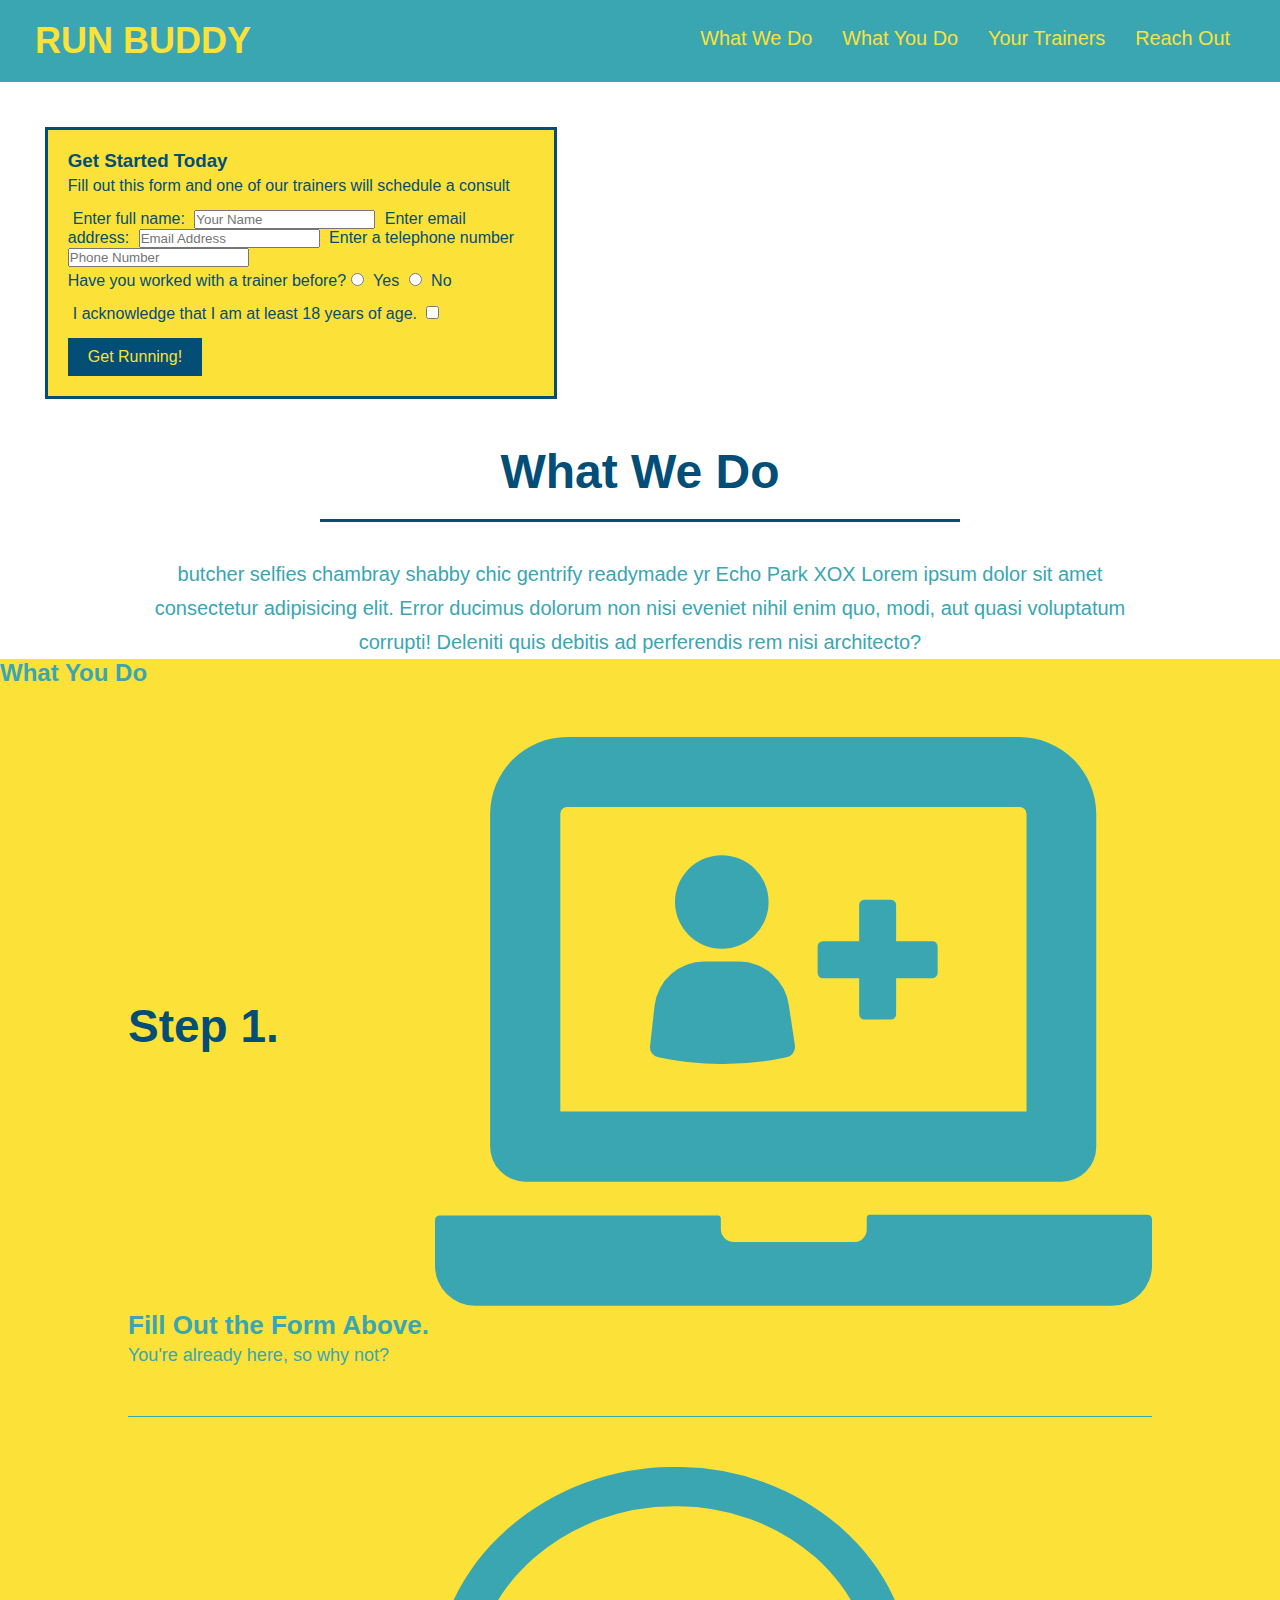
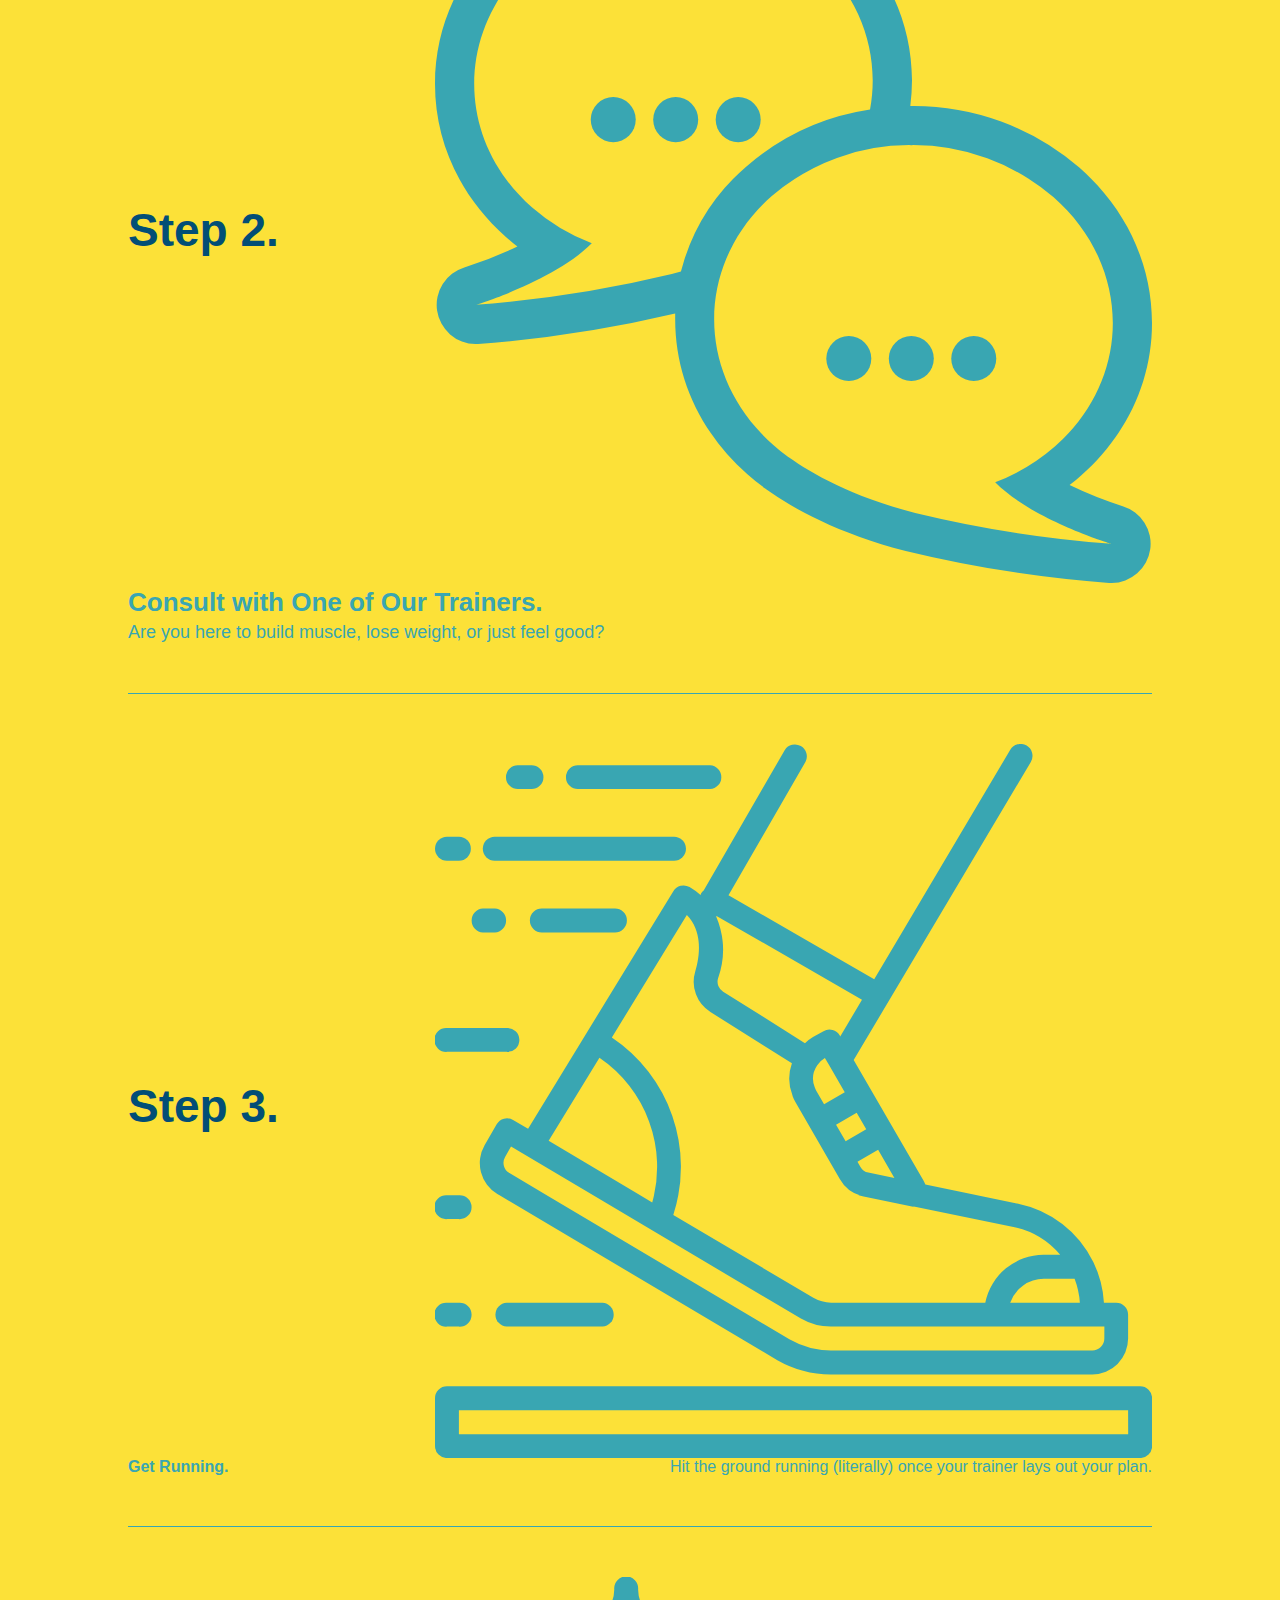
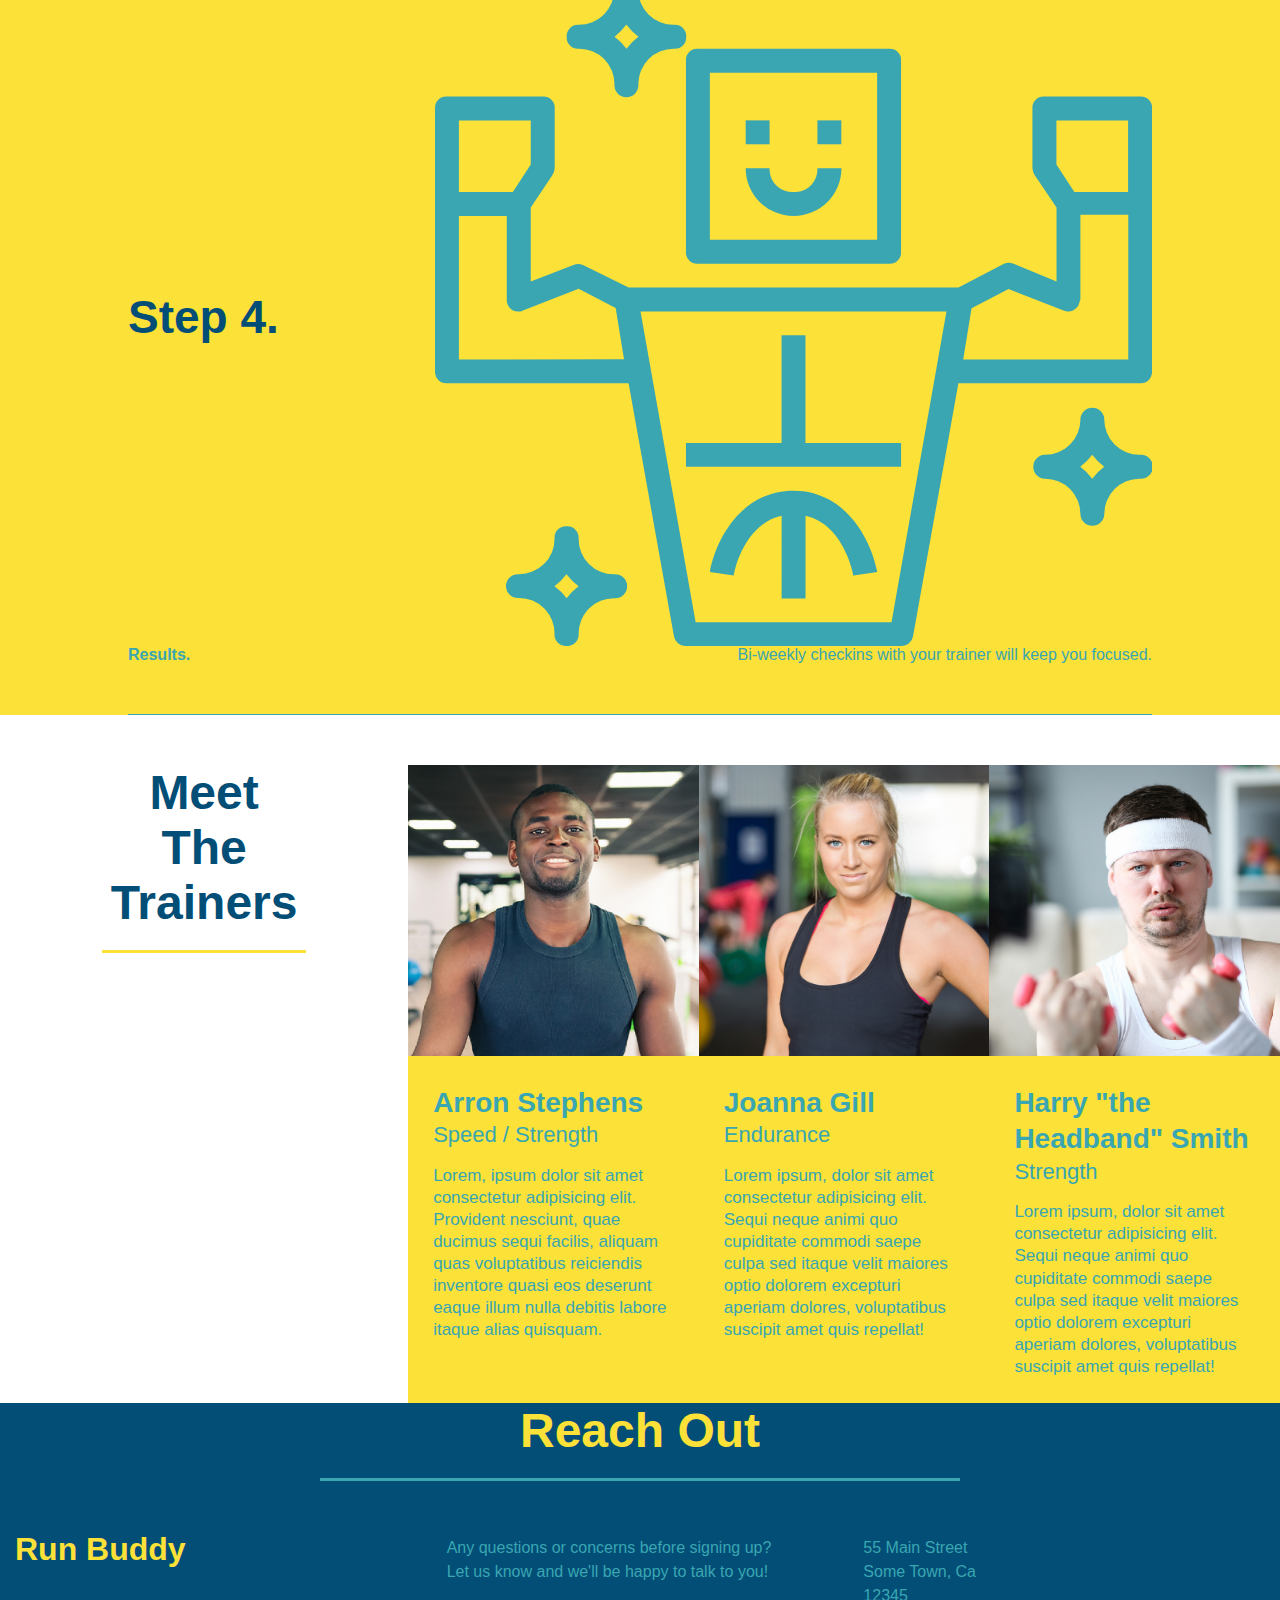
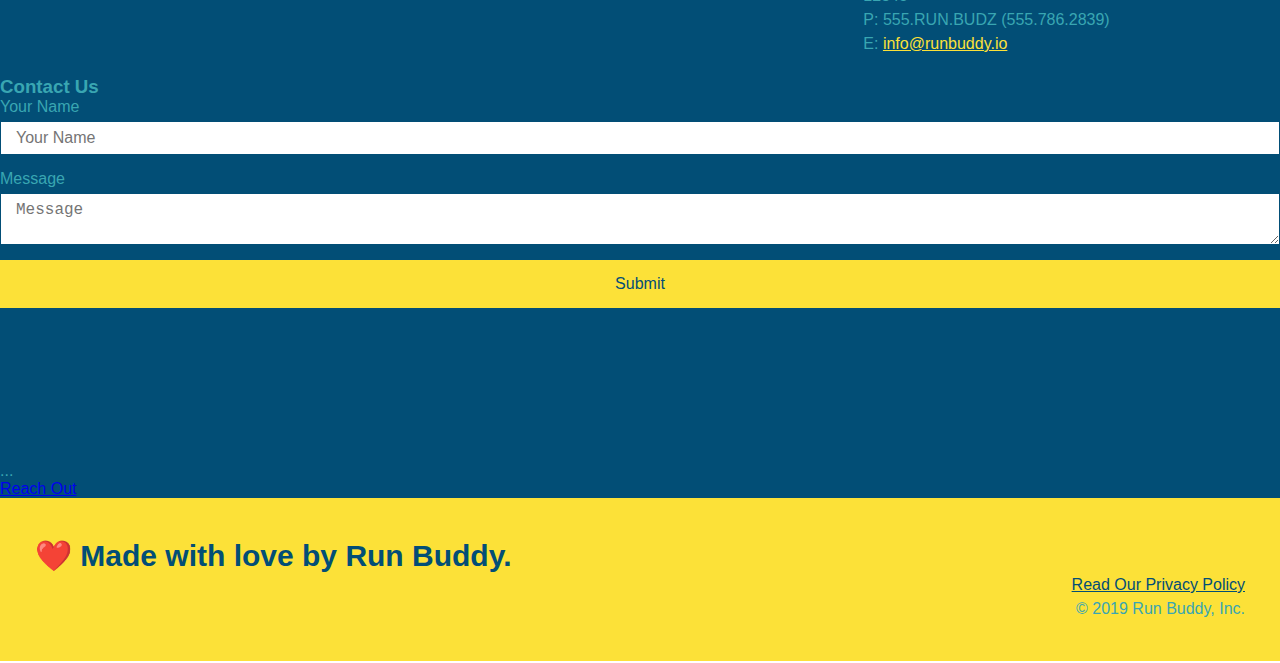
<file: index.html>
<!DOCTYPE html>
<html lang="en">  
<head>
     <link rel="stylesheet" href="./assets/css/style.css"/> 
     <meta charset="UTF-8"/>
    <title>Run Buddy</title>
</head>
   
    <body>
    <!-- navigation -->
     <header>
        <h1>
            <a href="/">RUN BUDDY</a>
        </h1>
        <nav>
    <!-- Unordered list of elements-->
    <ul>
        <!-- List in element-->
        <li>
            <!-- Anchor element-->
            <a href="#what-we-do">What We Do</a>
        </li>
        <li>
            <a href="#what-you-do">What You Do</a>
        </li>
        <li>
            <a href="#your-trainers">Your Trainers</a>
        </li>
        <li>
            <a href="#reach-out">Reach Out</a>
        </li>
    </ul>
    </nav>
    </header>
    <!-- hero section-->
    <div class = "hero-img">
    <div class="hero-box">
        <div class="hero-form">
            <h3>Get Started Today</h3>
            <p>Fill out this form and one of our trainers will schedule a consult</p>
       <form>
           <label for="name">Enter full name:</label>
           <input type="text" placeholder="Your Name" name="name"   id="name" />
           <label for="email">Enter email address:</label>
           <input type="text" placeholder="Email Address" name="email" id="email" />
           <label for="phone">Enter a telephone number</label>
           <input type="text" placeholder="Phone Number" name="phone" id="phone" />
         <p>
            Have you worked with a trainer before?
            <input type="radio" name="trainer-confirm" id="trainer-yes" />
            <label for="trainer-yes">Yes</label>
            <input type="radio" name="trainer-confirm" id="trainer-no" />
            <label for="trainer-no">No</label>
        </p>
        <p>
            <label for="checkbox" >
                I acknowledge that I am at least 18 years of age.
             </label>
             <input type="checkbox" name="age-confirm" id="checkbox" />
         </p>
         <button type="submit">
             Get Running!
         </button>
       </form>
     </div>
    </div>
    <!-- end hero section-->
   
     <!--what we do" section-->
    <section id="what-we-do" class="intro">
      <div class="flex row">
      <h2 class="section-title primary-boder">What We Do</h2>
       <div class="flex row">
        <p>
            butcher selfies chambray shabby chic gentrify readymade yr Echo Park XOX Lorem ipsum dolor sit amet consectetur adipisicing elit. Error ducimus dolorum non nisi eveniet nihil enim quo, modi, aut quasi voluptatum corrupti! Deleniti quis debitis ad perferendis rem nisi architecto?
        </p>
    </section>
    </div>
     <!-- "what you do" section -->
     <section id="what-you-do" class="steps">
         <h2 class="section-tile secondary-boder">What You Do</h2> 
    
        <div>
            <div class="step">
              <h3>Step 1.</h3>
              <div class="step-info">
                <img src="assets\images\01-04-svgs\step-1.svg" alt=""/>
            </div>
            <div class="step-text">
                 <h4>Fill Out the Form Above.</h4>
                 <p>You're already here, so why not?</p>
             </div>
          </div>
         </div>
        
        <div>
            <div class="step">
              <h3>Step 2.</h3>
            <div class="step-info">
              <img src="assets\images\01-04-svgs\step-2.svg" alt=""/>
            </div>
            <div class="step-text"> 
               <h4>Consult with One of Our Trainers.</h4>
               <p>Are you here to build muscle, lose weight, or just feel good? </p>
        </div>
      </div>
    </div>

        <div>
          <div class="step">
            <h3>Step 3.</h3> 
            <div class="step-info">
              <img src="assets\images\01-04-svgs\step-3.svg" alt=""/>
            </div>
              <h4> Get Running.</h4>
             <p>Hit the ground running (literally) once your trainer lays out your plan.</p>
        </div>
      </div>
    </div>

        <div>
          <div class="step">
             <h3>Step 4.</h3>
            <div class="step-info">
              <img src="assets\images\01-04-svgs\step-4.svg" alt=""/>
            </div>
              <h4> Results.</h4>
              <p>Bi-weekly checkins with your trainer will keep you focused. </p>
         </div>
        </div>
      </div>
        </section>
      
     <!-- "meet the trainers section"-->
   <div class="trainers">
     <section id="your-trainers">
         <h2 class="section-title primary-border">Meet The Trainers</h2>
     </section>
     <article class="trainer">
         <img src="assets\images\01-05-trainers\trainer-1.jpg" alt="Arron Stephens in his workout clothes, ready to pump iron"/>
        <div class="trainer-bio">
        <h3 class="trainer-name">Arron Stephens</h3>
        <h4 class="trainer-role">Speed / Strength</h4>
         <p>
             Lorem, ipsum dolor sit amet consectetur adipisicing elit. Provident nesciunt, quae ducimus sequi facilis, aliquam quas voluptatibus reiciendis inventore quasi eos deserunt eaque illum nulla debitis labore itaque alias quisquam.
        </p>
         </div>
     </article>
     <!-- second trainer bio -->
    <article class="trainer">
      <img src="assets\images\01-05-trainers\trainer-2.jpg" alt="Joanna Gill cooling off after a workout" />
    <div class="trainer-bio">
      <h3 class="trainer-name">Joanna Gill</h3>
      <h4 class="trainer-role">Endurance</h4>
      <p>
        Lorem ipsum, dolor sit amet consectetur adipisicing elit. Sequi neque animi quo cupiditate commodi saepe culpa sed
        itaque velit maiores optio dolorem excepturi aperiam dolores, voluptatibus suscipit amet quis repellat!
      </p>
    </div>
  </article>
  
  <!-- third trainer bio -->
  <article class="trainer">
    <img src="assets\images\01-05-trainers\trainer-3.jpg" alt="Harry Smith wearing a headband and lifting comically small pink weights" />
    <div class="trainer-bio">
      <h3>Harry "the Headband" Smith</h3>
      <h4>Strength</h4>
      <p>
        Lorem ipsum, dolor sit amet consectetur adipisicing elit. Sequi neque animi quo cupiditate commodi saepe culpa sed
        itaque velit maiores optio dolorem excepturi aperiam dolores, voluptatibus suscipit amet quis repellat!
      </p>
    </div>
  </article>
</div>

     <!-- "reach out" section-->
     <section id="reach-out" class="contact">
         <h2 class="section-title secondary-border">Reach Out</h2>
         <div class="contact-info">
           </div>
        
          <div class="contact-info">
           <h3>Run Buddy</h3>
            <p>
              Any questions or concerns before signing up?
              <br />
              Let us know and we'll be happy to talk to you!
            </p>
            
            <address>
                55 Main Street <br/>
                Some Town, Ca <br/>
                12345<br />
                P: 555.RUN.BUDZ (555.786.2839)<br/>
                E: <a href="mailto:info@runbuddy.io">info@runbuddy.io</a>
              </address>
         
            </div>    

          <div class="contact-form">
            <h3>Contact Us</h3>
            <form>
               <label for="contact-name">Your Name</label>
               <input type="text" id="contact-name" placeholder="Your Name" />
          
               <label for="contact-message">Message</label>
               <textarea id="contact-message" placeholder="Message"></textarea>
          
               <button type="submit">Submit</button>
              </form>
             </div>
          
        
              <iframe
               src="https://www.google.com/maps/embed?pb=!1m18!1m12!1m3!1d3165.9644235624173!2d-122.22620000000002!3d37.485165900000005!2m3!1f0!2f0!3f0!3m2!1i1024!2i768!4f13.1!3m3!1m2!1s0x808fa3ab78bad62f%3A0xa4a4b06231020ccc!2sMain%20St%2C%20Redwood%20City%2C%20CA%2094063!5e0!3m2!1sen!2sus!4v1613520781445!5m2!1sen!2sus"  
              frameborder="0"
             style="border:0"
             allowfullscreen></iframe>
           
           </div>

         
     <nav>
            <ul>
              ...
              <li>
                <a href="#reach-out">Reach Out</a>
              </li>
            </ul>
          </nav>
        </section>
    </body>
</html>

<footer>
    <h2>❤️ Made with love by Run Buddy. </h2>
   
    <div>
        <a href="#">Read Our Privacy Policy</a><br />
        &copy; 2019 Run Buddy, Inc.
    </div>
</footer>
</file>
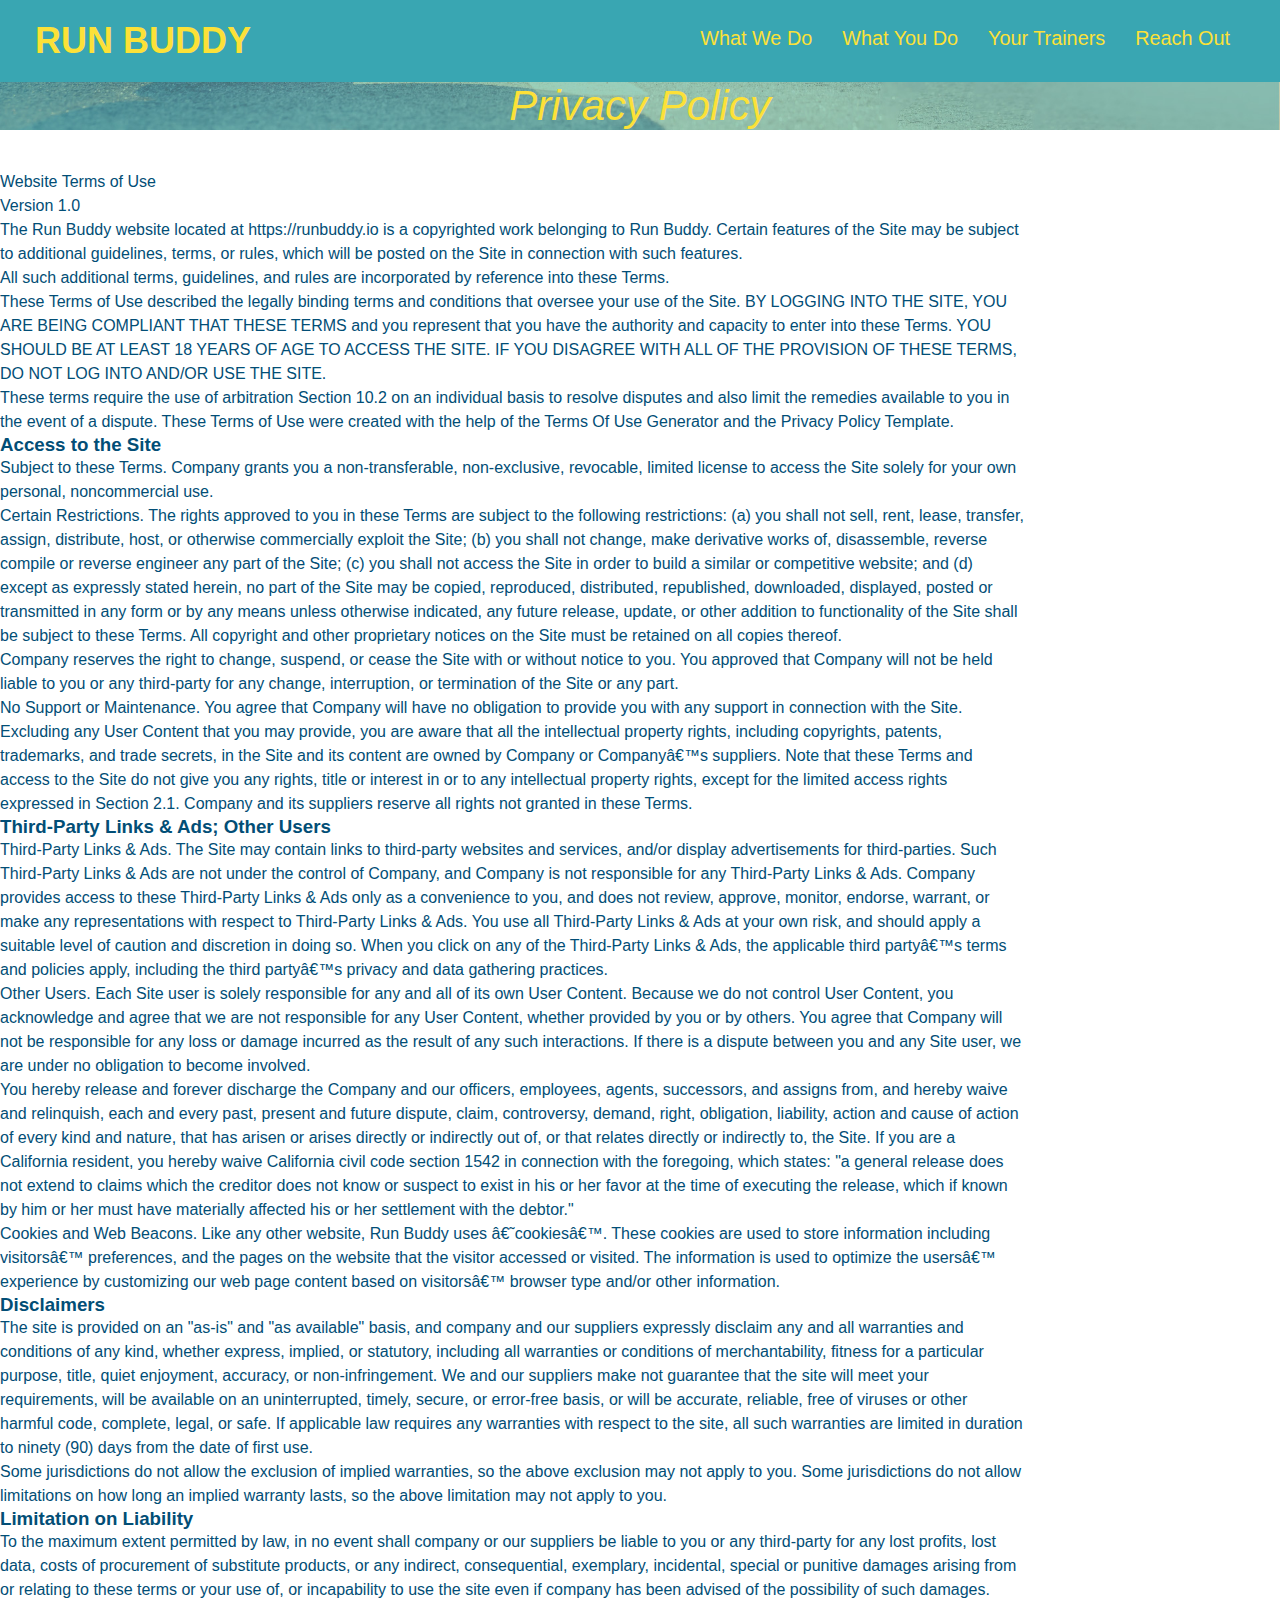
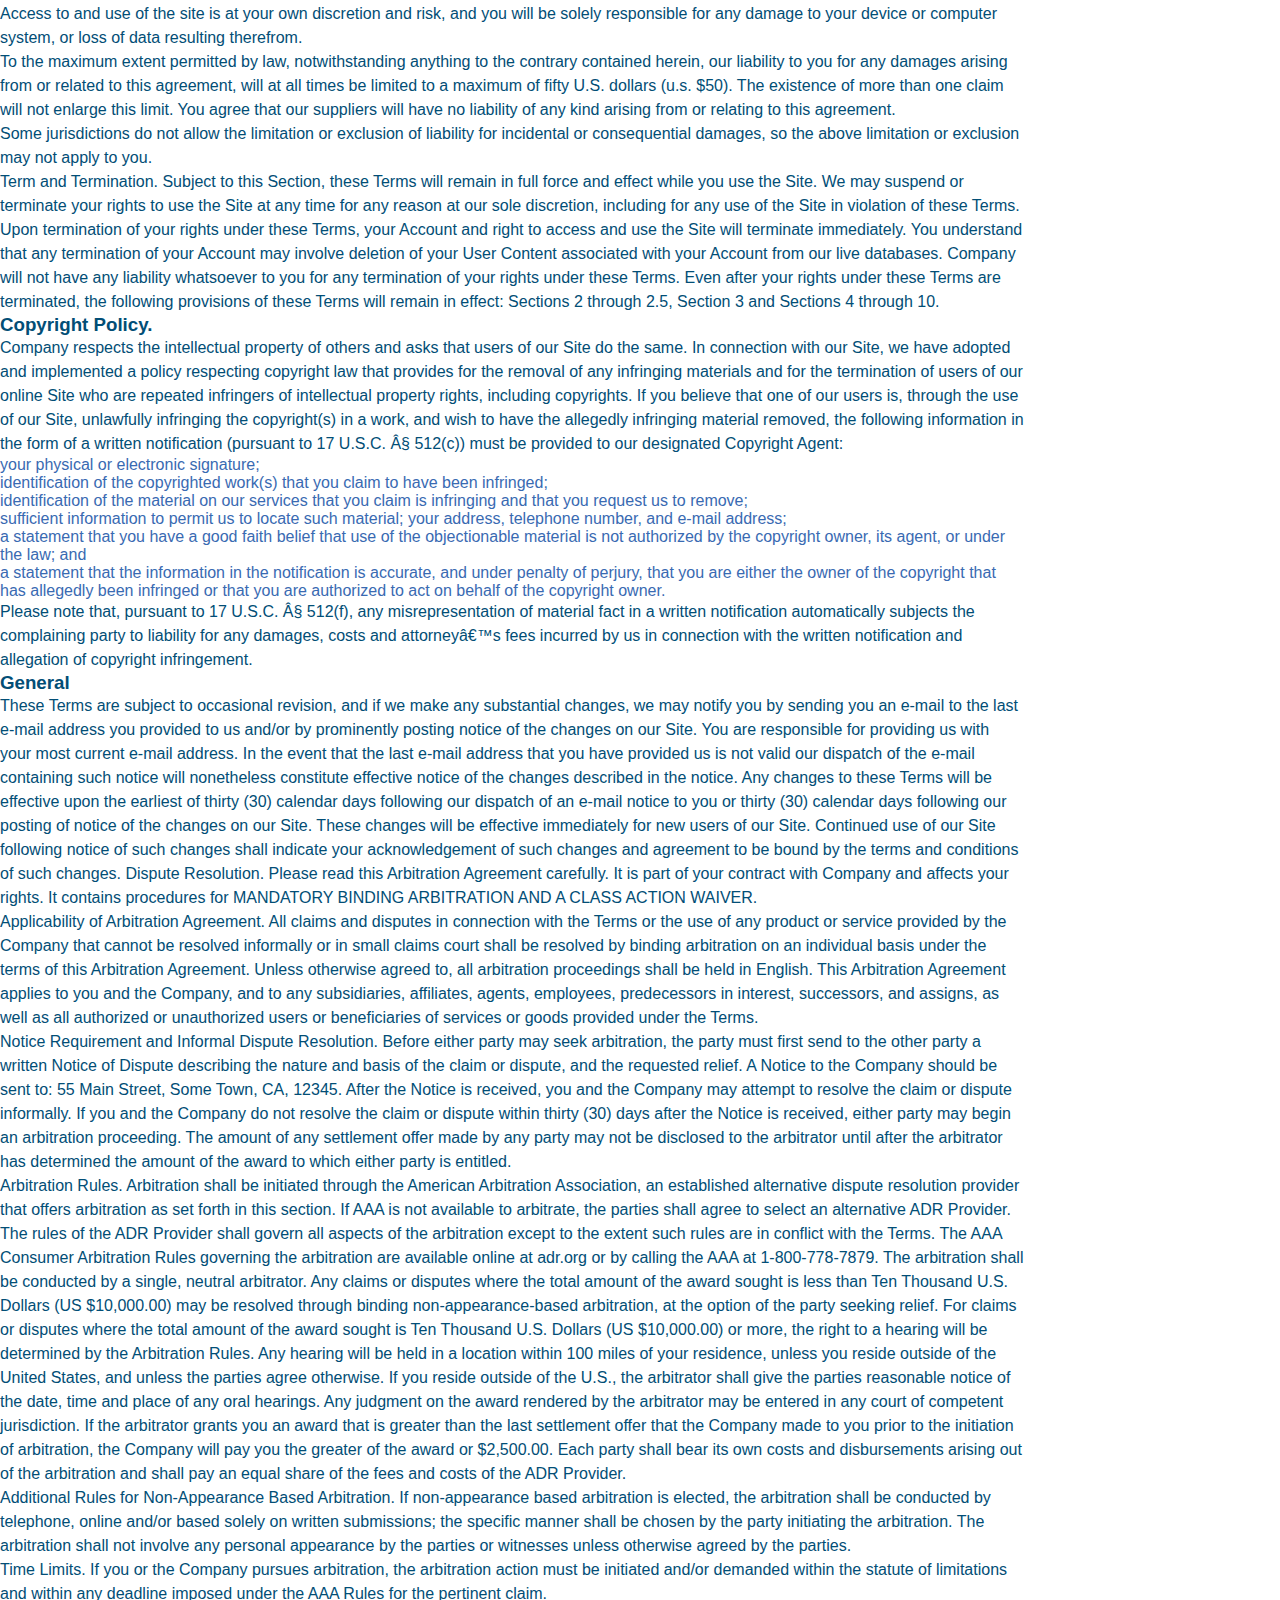
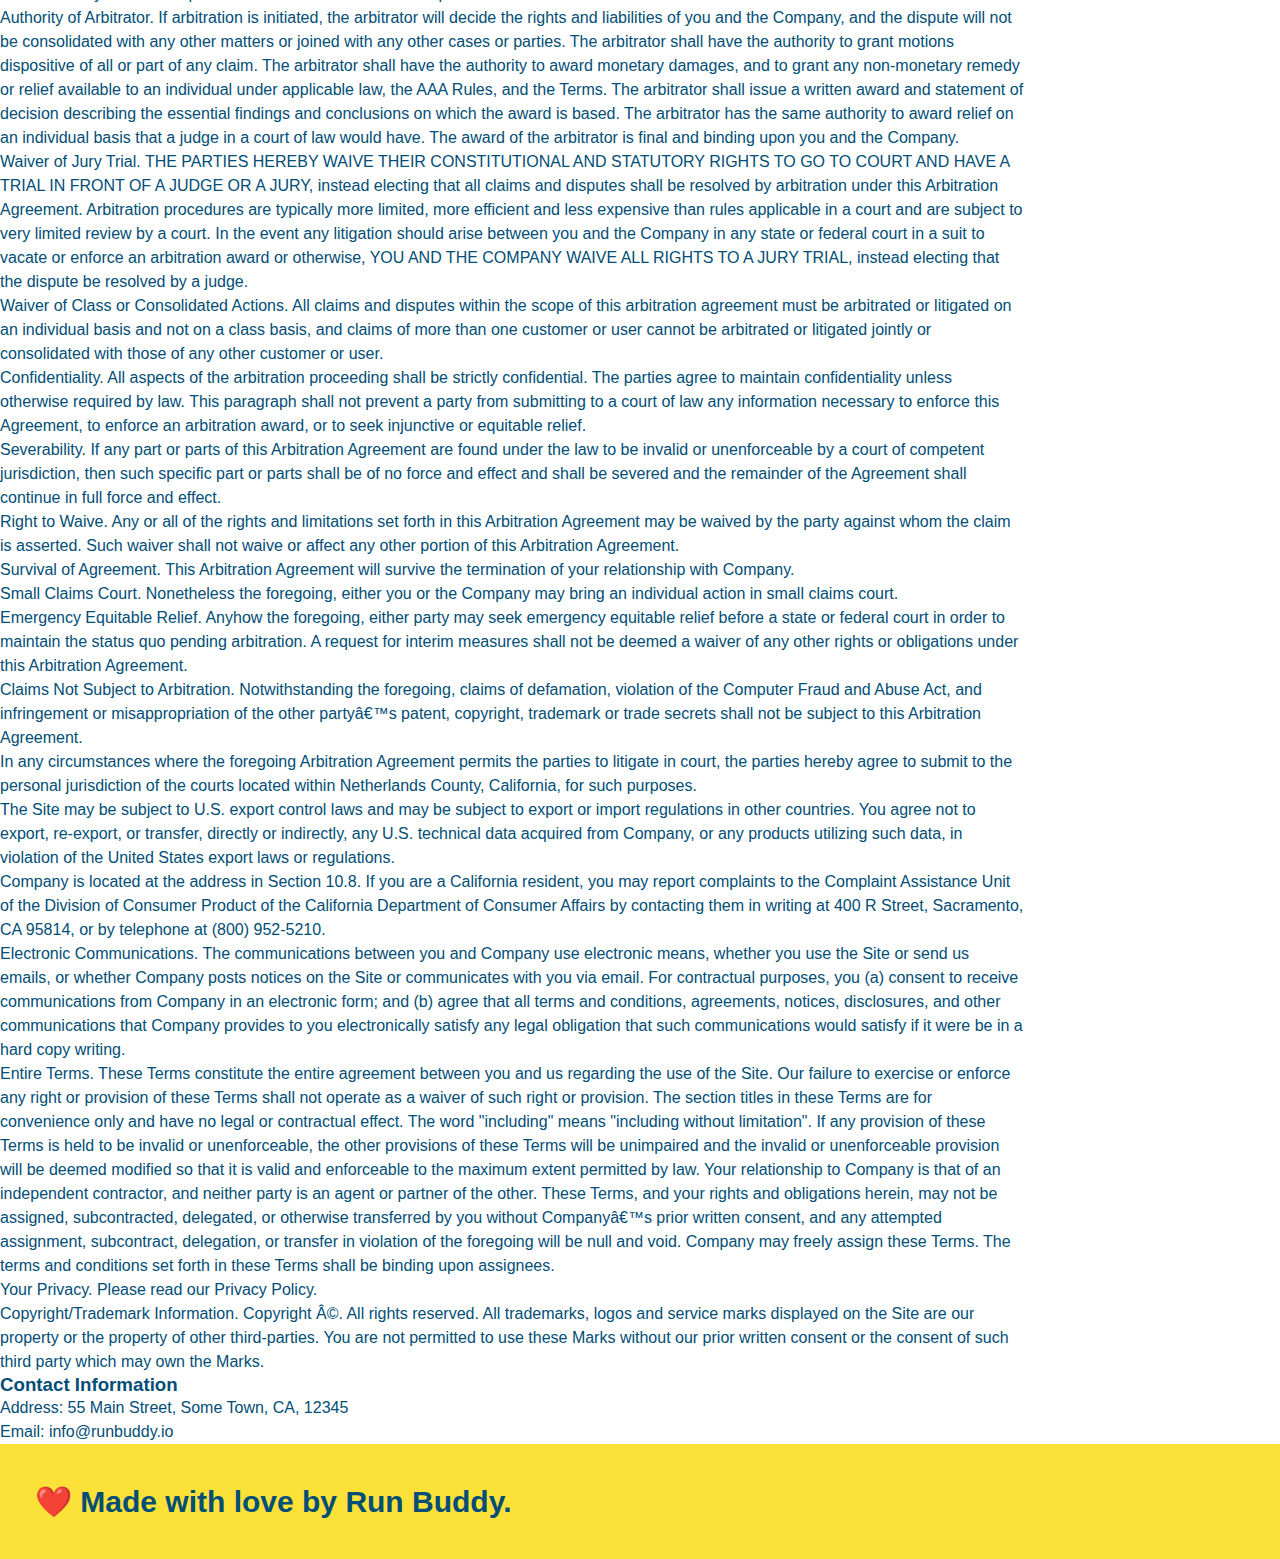
<file: privacy-policy.html>
<!DOCTYPE html>
<html lang="en">
  <head>
      <link rel="stylesheet" href="./assets/css/style.css"/>
      <link rel="stylesheet" href="./assets/css/secondary-styles.css"/>
    <meta charset="UTF-8" />
    <title>Privacy Policy - Run Buddy</title>
  </head>
  <body>
    <header>
        <h1>
            <a href="/">RUN BUDDY</a>
        </h1>
        <nav>
    <!-- Unordered list of elements-->
    <ul>
        <!-- List in element-->
        <li>
            <!-- Anchor element-->
            <!-- Do this to all of the <a> elements in privacy-policy.html -->
            <a href="./index.html#what-we-do">What We Do</a>
        </li>
        <li>
            <a href="./index.html#what-you-do">What You Do</a>
        </li>
        <li>
            <a href="./index.html">Your Trainers</a>
        </li>
        <li>
            <a href="#reach-out">Reach Out</a>
        </li>
    </ul>
    </nav>
    </header> 
    <section class="hero">
        <h2 class="page-title">
            Privacy Policy
          </h2>
     </section>
     <article class= secondary-content> 
        <p>
            Website Terms of Use
          </p>
    
          <p>
            Version 1.0
          </p>
    
          <p>
            The Run Buddy website located at https://runbuddy.io is a copyrighted work belonging to Run Buddy. Certain
            features of the Site may be subject to additional guidelines, terms, or rules, which will be posted on the Site
            in connection with such features.
          </p>
    
          <p>
            All such additional terms, guidelines, and rules are incorporated by reference into these Terms.
          </p>
    
          <p>
            These Terms of Use described the legally binding terms and conditions that oversee your use of the Site. BY
            LOGGING INTO THE SITE, YOU ARE BEING COMPLIANT THAT THESE TERMS and you represent that you have the authority
            and capacity to enter into these Terms. YOU SHOULD BE AT LEAST 18 YEARS OF AGE TO ACCESS THE SITE. IF YOU
            DISAGREE WITH ALL OF THE PROVISION OF THESE TERMS, DO NOT LOG INTO AND/OR USE THE SITE.
          </p>
    
          <p>
            These terms require the use of arbitration Section 10.2 on an individual basis to resolve disputes and also
            limit the remedies available to you in the event of a dispute. These Terms of Use were created with the help of
            the Terms Of Use Generator and the Privacy Policy Template.
          </p>
    
          <h3>
            Access to the Site
          </h3>
    
          <p>
            Subject to these Terms. Company grants you a non-transferable, non-exclusive, revocable, limited license to
            access the Site solely for your own personal, noncommercial use.
          </p>
    
          <p>
            Certain Restrictions. The rights approved to you in these Terms are subject to the following restrictions: (a)
            you shall not sell, rent, lease, transfer, assign, distribute, host, or otherwise commercially exploit the Site;
            (b) you shall not change, make derivative works of, disassemble, reverse compile or reverse engineer any part of
            the Site; (c) you shall not access the Site in order to build a similar or competitive website; and (d) except
            as expressly stated herein, no part of the Site may be copied, reproduced, distributed, republished, downloaded,
            displayed, posted or transmitted in any form or by any means unless otherwise indicated, any future release,
            update, or other addition to functionality of the Site shall be subject to these Terms. All copyright and other
            proprietary notices on the Site must be retained on all copies thereof.
          </p>
    
          <p>
            Company reserves the right to change, suspend, or cease the Site with or without notice to you. You approved
            that Company will not be held liable to you or any third-party for any change, interruption, or termination of
            the Site or any part.
          </p>
    
          <p>
            No Support or Maintenance. You agree that Company will have no obligation to provide you with any support in
            connection with the Site.
          </p>
    
          <p>
            Excluding any User Content that you may provide, you are aware that all the intellectual property rights,
            including copyrights, patents, trademarks, and trade secrets, in the Site and its content are owned by Company
            or Companyâ€™s suppliers. Note that these Terms and access to the Site do not give you any rights, title or
            interest in or to any intellectual property rights, except for the limited access rights expressed in Section
            2.1. Company and its suppliers reserve all rights not granted in these Terms.
          </p>
    
          <h3>
            Third-Party Links & Ads; Other Users
          </h3>
    
          <p>
            Third-Party Links & Ads. The Site may contain links to third-party websites and services, and/or display
            advertisements for third-parties. Such Third-Party Links & Ads are not under the control of Company, and Company
            is not responsible for any Third-Party Links & Ads. Company provides access to these Third-Party Links & Ads
            only as a convenience to you, and does not review, approve, monitor, endorse, warrant, or make any
            representations with respect to Third-Party Links & Ads. You use all Third-Party Links & Ads at your own risk,
            and should apply a suitable level of caution and discretion in doing so. When you click on any of the
            Third-Party Links & Ads, the applicable third partyâ€™s terms and policies apply, including the third partyâ€™s
            privacy and data gathering practices.
          </p>
    
          <p>
            Other Users. Each Site user is solely responsible for any and all of its own User Content. Because we do not
            control User Content, you acknowledge and agree that we are not responsible for any User Content, whether
            provided by you or by others. You agree that Company will not be responsible for any loss or damage incurred as
            the result of any such interactions. If there is a dispute between you and any Site user, we are under no
            obligation to become involved.
          </p>
    
          <p>
            You hereby release and forever discharge the Company and our officers, employees, agents, successors, and
            assigns from, and hereby waive and relinquish, each and every past, present and future dispute, claim,
            controversy, demand, right, obligation, liability, action and cause of action of every kind and nature, that has
            arisen or arises directly or indirectly out of, or that relates directly or indirectly to, the Site. If you are
            a California resident, you hereby waive California civil code section 1542 in connection with the foregoing,
            which states: "a general release does not extend to claims which the creditor does not know or suspect to exist
            in his or her favor at the time of executing the release, which if known by him or her must have materially
            affected his or her settlement with the debtor."
          </p>
    
          <p>
            Cookies and Web Beacons. Like any other website, Run Buddy uses â€˜cookiesâ€™. These cookies are used to store
            information including visitorsâ€™ preferences, and the pages on the website that the visitor accessed or visited.
            The information is used to optimize the usersâ€™ experience by customizing our web page content based on visitorsâ€™
            browser type and/or other information.
          </p>
    
          <h3>
            Disclaimers
          </h3>
    
          <p>
            The site is provided on an "as-is" and "as available" basis, and company and our suppliers expressly disclaim
            any and all warranties and conditions of any kind, whether express, implied, or statutory, including all
            warranties or conditions of merchantability, fitness for a particular purpose, title, quiet enjoyment, accuracy,
            or non-infringement. We and our suppliers make not guarantee that the site will meet your requirements, will be
            available on an uninterrupted, timely, secure, or error-free basis, or will be accurate, reliable, free of
            viruses or other harmful code, complete, legal, or safe. If applicable law requires any warranties with respect
            to the site, all such warranties are limited in duration to ninety (90) days from the date of first use.
          </p>
    
          <p>
            Some jurisdictions do not allow the exclusion of implied warranties, so the above exclusion may not apply to
            you. Some jurisdictions do not allow limitations on how long an implied warranty lasts, so the above limitation
            may not apply to you.
          </p>
    
          <h3>
            Limitation on Liability
          </h3>
    
          <p>
            To the maximum extent permitted by law, in no event shall company or our suppliers be liable to you or any
            third-party for any lost profits, lost data, costs of procurement of substitute products, or any indirect,
            consequential, exemplary, incidental, special or punitive damages arising from or relating to these terms or
            your use of, or incapability to use the site even if company has been advised of the possibility of such
            damages. Access to and use of the site is at your own discretion and risk, and you will be solely responsible
            for any damage to your device or computer system, or loss of data resulting therefrom.
          </p>
    
          <p>
            To the maximum extent permitted by law, notwithstanding anything to the contrary contained herein, our liability
            to you for any damages arising from or related to this agreement, will at all times be limited to a maximum of
            fifty U.S. dollars (u.s. $50). The existence of more than one claim will not enlarge this limit. You agree that
            our suppliers will have no liability of any kind arising from or relating to this agreement.
          </p>
    
          <p>
            Some jurisdictions do not allow the limitation or exclusion of liability for incidental or consequential
            damages, so the above limitation or exclusion may not apply to you.
          </p>
    
          <p>
            Term and Termination. Subject to this Section, these Terms will remain in full force and effect while you use
            the Site. We may suspend or terminate your rights to use the Site at any time for any reason at our sole
            discretion, including for any use of the Site in violation of these Terms. Upon termination of your rights under
            these Terms, your Account and right to access and use the Site will terminate immediately. You understand that
            any termination of your Account may involve deletion of your User Content associated with your Account from our
            live databases. Company will not have any liability whatsoever to you for any termination of your rights under
            these Terms. Even after your rights under these Terms are terminated, the following provisions of these Terms
            will remain in effect: Sections 2 through 2.5, Section 3 and Sections 4 through 10.
          </p>
    
          <h3>
            Copyright Policy.
          </h3>
    
          <p>
            Company respects the intellectual property of others and asks that users of our Site do the same. In connection
            with our Site, we have adopted and implemented a policy respecting copyright law that provides for the removal
            of any infringing materials and for the termination of users of our online Site who are repeated infringers of
            intellectual property rights, including copyrights. If you believe that one of our users is, through the use of
            our Site, unlawfully infringing the copyright(s) in a work, and wish to have the allegedly infringing material
            removed, the following information in the form of a written notification (pursuant to 17 U.S.C. Â§ 512(c)) must
            be provided to our designated Copyright Agent:
          </p>
    
          <ul>
            <li>
              your physical or electronic signature;
            </li>
            <li>
              identification of the copyrighted work(s) that you claim to have been infringed;
            </li>
            <li>
              identification of the material on our services that you claim is infringing and that you request us to remove;
            </li>
            <li>
              sufficient information to permit us to locate such material; your address, telephone number, and e-mail
              address;
            </li>
            <li>
              a statement that you have a good faith belief that use of the objectionable material is not authorized by the
              copyright owner, its agent, or under the law; and
            </li>
            <li>
              a statement that the information in the notification is accurate, and under penalty of perjury, that you are
              either the owner of the copyright that has allegedly been infringed or that you are authorized to act on
              behalf of the copyright owner.
            </li>
          </ul>
    
          <p>
            Please note that, pursuant to 17 U.S.C. Â§ 512(f), any misrepresentation of material fact in a written
            notification automatically subjects the complaining party to liability for any damages, costs and attorneyâ€™s
            fees incurred by us in connection with the written notification and allegation of copyright infringement.
          </p>
    
          <h3>
            General
          </h3>
    
          <p>
            These Terms are subject to occasional revision, and if we make any substantial changes, we may notify you by
            sending you an e-mail to the last e-mail address you provided to us and/or by prominently posting notice of the
            changes on our Site. You are responsible for providing us with your most current e-mail address. In the event
            that the last e-mail address that you have provided us is not valid our dispatch of the e-mail containing such
            notice will nonetheless constitute effective notice of the changes described in the notice. Any changes to these
            Terms will be effective upon the earliest of thirty (30) calendar days following our dispatch of an e-mail
            notice to you or thirty (30) calendar days following our posting of notice of the changes on our Site. These
            changes will be effective immediately for new users of our Site. Continued use of our Site following notice of
            such changes shall indicate your acknowledgement of such changes and agreement to be bound by the terms and
            conditions of such changes. Dispute Resolution. Please read this Arbitration Agreement carefully. It is part of
            your contract with Company and affects your rights. It contains procedures for MANDATORY BINDING ARBITRATION AND
            A CLASS ACTION WAIVER.
          </p>
    
          <p>
            Applicability of Arbitration Agreement. All claims and disputes in connection with the Terms or the use of any
            product or service provided by the Company that cannot be resolved informally or in small claims court shall be
            resolved by binding arbitration on an individual basis under the terms of this Arbitration Agreement. Unless
            otherwise agreed to, all arbitration proceedings shall be held in English. This Arbitration Agreement applies to
            you and the Company, and to any subsidiaries, affiliates, agents, employees, predecessors in interest,
            successors, and assigns, as well as all authorized or unauthorized users or beneficiaries of services or goods
            provided under the Terms.
          </p>
    
          <p>
            Notice Requirement and Informal Dispute Resolution. Before either party may seek arbitration, the party must
            first send to the other party a written Notice of Dispute describing the nature and basis of the claim or
            dispute, and the requested relief. A Notice to the Company should be sent to: 55 Main Street, Some Town, CA,
            12345. After the Notice is received, you and the Company may attempt to resolve the claim or dispute informally.
            If you and the Company do not resolve the claim or dispute within thirty (30) days after the Notice is received,
            either party may begin an arbitration proceeding. The amount of any settlement offer made by any party may not
            be disclosed to the arbitrator until after the arbitrator has determined the amount of the award to which either
            party is entitled.
          </p>
    
          <p>
            Arbitration Rules. Arbitration shall be initiated through the American Arbitration Association, an established
            alternative dispute resolution provider that offers arbitration as set forth in this section. If AAA is not
            available to arbitrate, the parties shall agree to select an alternative ADR Provider. The rules of the ADR
            Provider shall govern all aspects of the arbitration except to the extent such rules are in conflict with the
            Terms. The AAA Consumer Arbitration Rules governing the arbitration are available online at adr.org or by
            calling the AAA at 1-800-778-7879. The arbitration shall be conducted by a single, neutral arbitrator. Any
            claims or disputes where the total amount of the award sought is less than Ten Thousand U.S. Dollars (US
            $10,000.00) may be resolved through binding non-appearance-based arbitration, at the option of the party seeking
            relief. For claims or disputes where the total amount of the award sought is Ten Thousand U.S. Dollars (US
            $10,000.00) or more, the right to a hearing will be determined by the Arbitration Rules. Any hearing will be
            held in a location within 100 miles of your residence, unless you reside outside of the United States, and
            unless the parties agree otherwise. If you reside outside of the U.S., the arbitrator shall give the parties
            reasonable notice of the date, time and place of any oral hearings. Any judgment on the award rendered by the
            arbitrator may be entered in any court of competent jurisdiction. If the arbitrator grants you an award that is
            greater than the last settlement offer that the Company made to you prior to the initiation of arbitration, the
            Company will pay you the greater of the award or $2,500.00. Each party shall bear its own costs and
            disbursements arising out of the arbitration and shall pay an equal share of the fees and costs of the ADR
            Provider.
          </p>
    
          <p>
            Additional Rules for Non-Appearance Based Arbitration. If non-appearance based arbitration is elected, the
            arbitration shall be conducted by telephone, online and/or based solely on written submissions; the specific
            manner shall be chosen by the party initiating the arbitration. The arbitration shall not involve any personal
            appearance by the parties or witnesses unless otherwise agreed by the parties.
          </p>
    
          <p>
            Time Limits. If you or the Company pursues arbitration, the arbitration action must be initiated and/or demanded
            within the statute of limitations and within any deadline imposed under the AAA Rules for the pertinent claim.
          </p>
    
          <p>
            Authority of Arbitrator. If arbitration is initiated, the arbitrator will decide the rights and liabilities of
            you and the Company, and the dispute will not be consolidated with any other matters or joined with any other
            cases or parties. The arbitrator shall have the authority to grant motions dispositive of all or part of any
            claim. The arbitrator shall have the authority to award monetary damages, and to grant any non-monetary remedy
            or relief available to an individual under applicable law, the AAA Rules, and the Terms. The arbitrator shall
            issue a written award and statement of decision describing the essential findings and conclusions on which the
            award is based. The arbitrator has the same authority to award relief on an individual basis that a judge in a
            court of law would have. The award of the arbitrator is final and binding upon you and the Company.
          </p>
    
          <p>
            Waiver of Jury Trial. THE PARTIES HEREBY WAIVE THEIR CONSTITUTIONAL AND STATUTORY RIGHTS TO GO TO COURT AND HAVE
            A TRIAL IN FRONT OF A JUDGE OR A JURY, instead electing that all claims and disputes shall be resolved by
            arbitration under this Arbitration Agreement. Arbitration procedures are typically more limited, more efficient
            and less expensive than rules applicable in a court and are subject to very limited review by a court. In the
            event any litigation should arise between you and the Company in any state or federal court in a suit to vacate
            or enforce an arbitration award or otherwise, YOU AND THE COMPANY WAIVE ALL RIGHTS TO A JURY TRIAL, instead
            electing that the dispute be resolved by a judge.
          </p>
    
          <p>
            Waiver of Class or Consolidated Actions. All claims and disputes within the scope of this arbitration agreement
            must be arbitrated or litigated on an individual basis and not on a class basis, and claims of more than one
            customer or user cannot be arbitrated or litigated jointly or consolidated with those of any other customer or
            user.
          </p>
    
          <p>
            Confidentiality. All aspects of the arbitration proceeding shall be strictly confidential. The parties agree to
            maintain confidentiality unless otherwise required by law. This paragraph shall not prevent a party from
            submitting to a court of law any information necessary to enforce this Agreement, to enforce an arbitration
            award, or to seek injunctive or equitable relief.
          </p>
    
          <p>
            Severability. If any part or parts of this Arbitration Agreement are found under the law to be invalid or
            unenforceable by a court of competent jurisdiction, then such specific part or parts shall be of no force and
            effect and shall be severed and the remainder of the Agreement shall continue in full force and effect.
          </p>
    
          <p>
            Right to Waive. Any or all of the rights and limitations set forth in this Arbitration Agreement may be waived
            by the party against whom the claim is asserted. Such waiver shall not waive or affect any other portion of this
            Arbitration Agreement.
          </p>
    
          <p>
            Survival of Agreement. This Arbitration Agreement will survive the termination of your relationship with
            Company.
          </p>
    
          <p>
            Small Claims Court. Nonetheless the foregoing, either you or the Company may bring an individual action in small
            claims court.
          </p>
    
          <p>
            Emergency Equitable Relief. Anyhow the foregoing, either party may seek emergency equitable relief before a
            state or federal court in order to maintain the status quo pending arbitration. A request for interim measures
            shall not be deemed a waiver of any other rights or obligations under this Arbitration Agreement.
          </p>
    
          <p>
            Claims Not Subject to Arbitration. Notwithstanding the foregoing, claims of defamation, violation of the
            Computer Fraud and Abuse Act, and infringement or misappropriation of the other partyâ€™s patent, copyright,
            trademark or trade secrets shall not be subject to this Arbitration Agreement.
          </p>
    
          <p>
            In any circumstances where the foregoing Arbitration Agreement permits the parties to litigate in court, the
            parties hereby agree to submit to the personal jurisdiction of the courts located within Netherlands County,
            California, for such purposes.
          </p>
    
          <p>
            The Site may be subject to U.S. export control laws and may be subject to export or import regulations in other
            countries. You agree not to export, re-export, or transfer, directly or indirectly, any U.S. technical data
            acquired from Company, or any products utilizing such data, in violation of the United States export laws or
            regulations.
          </p>
    
          <p>
            Company is located at the address in Section 10.8. If you are a California resident, you may report complaints
            to the Complaint Assistance Unit of the Division of Consumer Product of the California Department of Consumer
            Affairs by contacting them in writing at 400 R Street, Sacramento, CA 95814, or by telephone at (800) 952-5210.
          </p>
    
          <p>
            Electronic Communications. The communications between you and Company use electronic means, whether you use the
            Site or send us emails, or whether Company posts notices on the Site or communicates with you via email. For
            contractual purposes, you (a) consent to receive communications from Company in an electronic form; and (b)
            agree that all terms and conditions, agreements, notices, disclosures, and other communications that Company
            provides to you electronically satisfy any legal obligation that such communications would satisfy if it were be
            in a hard copy writing.
          </p>
    
          <p>
            Entire Terms. These Terms constitute the entire agreement between you and us regarding the use of the Site. Our
            failure to exercise or enforce any right or provision of these Terms shall not operate as a waiver of such right
            or provision. The section titles in these Terms are for convenience only and have no legal or contractual
            effect. The word "including" means "including without limitation". If any provision of these Terms is held to be
            invalid or unenforceable, the other provisions of these Terms will be unimpaired and the invalid or
            unenforceable provision will be deemed modified so that it is valid and enforceable to the maximum extent
            permitted by law. Your relationship to Company is that of an independent contractor, and neither party is an
            agent or partner of the other. These Terms, and your rights and obligations herein, may not be assigned,
            subcontracted, delegated, or otherwise transferred by you without Companyâ€™s prior written consent, and any
            attempted assignment, subcontract, delegation, or transfer in violation of the foregoing will be null and void.
            Company may freely assign these Terms. The terms and conditions set forth in these Terms shall be binding upon
            assignees.
          </p>
    
          <p>
            Your Privacy. Please read our Privacy Policy.
          </p>
    
          <p>
            Copyright/Trademark Information. Copyright Â©. All rights reserved. All trademarks, logos and service marks
            displayed on the Site are our property or the property of other third-parties. You are not permitted to use
            these Marks without our prior written consent or the consent of such third party which may own the Marks.
          </p>
    
          <h3>
            Contact Information
          </h3>
    
          <p>
            Address: 55 Main Street, Some Town, CA, 12345
          </p>
    
          <p>
            Email: info@runbuddy.io
          </p>
    
     </article>
</body>
 <footer>
    <h2>❤️ Made with love by Run Buddy. </h2>
</footer>
</html>
</file>
<file: assets/css/style.css>
* {
    margin: 0;
    padding: 0;
    box-sizing: border-box;
}
body {
    color: #39a6b2;
    font-family: Helvetica, Arial, sans-serif;
}
header {
    padding: 20px 35px;
    background-color: #39a6b2;
    display: flex;
    justify-content: space-between;
    flex-wrap: wrap;
}
header h1 {
    font-weight: bold;
    font-size: 36px;
    color: #fce138;
    margin: 0;
}
header a {
   text-decoration: none;
    color: #fce138;
}
header nav {
    margin: 7px 0;
}
header nav ul {
    display: flex;
    flex-wrap: wrap;
    justify-content: space-between;
    align-items: center;
    list-style: none;
  }
header nav ul li a {
    padding: 10px 15px;
    font-weight: lighter;
    font-size: 1.55vw;
}
footer {
    background: #fce138;
    width: 100%;
    padding: 40px 35px;
    justify-content: space-between;
    flex-wrap: wrap;
}
footer h2 {
    display: flex;
    color: #024e76;
    font-size: 30px;
    margin: 0;
}
footer div {
    line-height: 1.5;
    text-align: right;
}
footer a {
    color: #024e76;
}
/*Hero Style Start */
.hero {
    background-image: url("/assets/images/hero.jpg");
    background-size: cover;
    background-position: center;
    display: flex;
    justify-content: center;
    flex-wrap: wrap;
    align-items: flex-start;
}
.hero-form button {
        color: #fce138;
        background-color: #024e76;
        border: none;
        padding: 10px 20px;
        font-size: 16px;
 }
 .hero-cta {
    width: 35%;
    text-align: right;
    margin: 3.5%;
    color: #fff;
    font-size: 18px;
    line-height: 1.2;
  }
  .hero-cta h2 {
    font-style: italic;
    font-size: 55px;
    color: #fce138;
  }

.hero-form {
    background-color: #fce138;
    padding: 20px;
    color: #024e76;
    border-style: solid;
    border-width: 3px;
    border-color: #024e76;
    width: 40%;
    margin: 3.5%;
   }
   .hero-form p {
       margin: 5px 0 15px 0;
   }
   .hero form h3{
       font-size: 24px;
       margin: 0;
   }
   .form-input {
       border: 1px solid #024e76;
       display: block;
       padding: 7px 15px;
       font-size: 16px;
       color: #024e76;
        width: 100%;
        margin-bottom: 15px;
   }
   .hero-form label {
       margin: 0 5px;
   }
   /*Hero Style End */
.intro p {
    /* add thos alongside your other declarations */
    margin: 0 auto;
    line-height: 1.7;
    color: #39a6b2;
    width: 80%;
    font-size: 20px;
    text-align: center;
}
.steps {
    background: #fce138;
}
.step {
    margin: 50px auto;
    padding-bottom: 50px;
    width: 80%;
    border-bottom: 1px solid #39a6b2;
    display: flex;
    flex-wrap: wrap;
    align-items: center;
    justify-content: space-between;
  }
.step h3 {
    color: #024e76;
    font-size: 46px;
    margin-top: 10px;
    flex: 1 30%;
}
.step-text p {
    color: #39a6b2;
    font-size: 18px;
}
.step-text h4 {
    font-size: 26px;
    line-height: 1.5;
    color: 024e76;
}
.step-info {
    flex: 2 70%;
    display: flex;
    flex-wrap: wrap;
    align-items: center;
}
.step-img {
    flex: 1 12%;
    margin-right: 20px;
}
.step-text {
    flex: 12;
}
.step-img img {
    max-width: 100%;
}
.section-title {
    font-size: 48px;
    color: #024e76;
    border-bottom: 3px solid;
    padding-bottom: 20px;
    text-align: center;
    margin: 0 auto 35px auto;
    width: 50%;
}
.primary-border {
    border-color: #fce138;
}
.secondary-border {
    border-color: #39a6b2;
}
.trainer {
    margin: 20;
    background: #fce138;
    flex: 1;
}
.trainer img {
    width: 100%;
}
.trainer-bio {
    padding: 25px;
    line-height: 1.3;
}
.trainer-bio h3 {
    font-size: 28px;
}
.trainer-bio h4 {
    font-weight: lighter;
    font-size: 22px;
    margin-bottom: 15px;
}
.trainer-bio p {
    font-size: 17px;
}
.trainers {
    width: 100%;
     margin: 0 auto;
    display: flex;
    flex-wrap: wrap;
     justify-content: space-around;
}   
/* REACH OUT STYLES START */
.contact {
    background: #024e76;
  }
  .contact h2 {
    color: #fce138;
  }
  .contact-info {
    display: flex;
    justify-content: space-between;
    flex-wrap: wrap;
}
  .contact-info iframe {
    height: 400px;
  }
  .contact-info div {
    color: #fce138 ;
  }
  .contact-info h3 {
    color: #fce138;
    font-size: 32px;
  }
  
  .contact-info p, .contact-info address {
    margin: 20px 0;
    line-height: 1.5;
    font-size: 16px;
    font-style: normal;
  }
  
  .contact-info a {
    color: #fce138;
  }

  .contact-info > * {
      flex: 1;
      margin: 15px;
  }

  .contact-form input, .contact-form textarea {
    border: 1px solid #024e76;
    display: block;
    padding: 7px 15px;
    font-size: 16px;
    color: #024e76;
    width: 100%;
    margin-bottom: 15px;
    margin-top: 5px;
  }

  .contact-form button {
    width: 100%;
    border: none;
    background: #fce138;
    color: #024e76;
    text-align: center;
    padding: 15px 0;
    font-size: 16px;
  }
  /* REACH OUT STYLES END */
  

.flex-row {
    display: flex;
}

@media screen and (max-width: 980px) {
    header {
        padding-bottom: 0;
        justify-content: center;
      }
    
      header h1 {
        width: 100%;
        text-align: center;
      }
    
      header nav ul {
        margin-top: 20px;
        width: 100%;
        justify-content: center;
      }
    
      header nav ul li a {
        font-size: 20px;
      }
    
      footer h2, footer div {
        text-align: center;
        width: 100%;
      }
    hero-cta, .hero-form {
        width: 100%;
      }
      
      .hero-cta {
        text-align: center;
      }
      .section-title {
        width: 80%;
      }
      
      .trainer {
        flex: 0 70%;
      }
      
      .contact-info iframe{
        flex: 1 100%;
      }
    }

    @media screen and (max-width: 768px) {
        section {
          padding: 30px 15px;
        }
        .step h3 {
            flex: 1 100%;
            text-align: center;
          }
        
          .step-info {
            flex: 2 100%;
            text-align: center;
            justify-content: center;
          }
        
          .step-img {
            flex: 0 32%;
            margin-right: 0;
            margin-top: 15px;
            margin-bottom: 15px;
          }
        
          .step-text {
            flex: 100%;  
          }
  }

  @media screen and (max-width: 575px) {

    .hero-form button {
      width: 100%;
    }
  
    .section-title {
      width: 95%;
    }
  
    .intro p {
      width: 100%;
    }
  
    .trainer {
      flex: 0 100%;
    }
  
    .contact-info {
      text-align: center;
    }
  
    .contact-info > * {
      flex: 0 100%;
    }
    .contact-form {
        order: 3;
      }
  }
</file>
<file: assets/css/secondary-styles.css>
.hero {
    background-position: bottom;
    height: auto;
    text-align: center;
    margin-bottom: 40px;
  }
  
.page-title {
    color: #fce138;
    border-bottom: 4px, solid, #fce138;
    padding: 0, 80px, 15px, 80px;
    font-weight: normal;
    font-size: 42px;
    font-style: italic;
    display: inline-block;
 }

 .secondary-content {
     width: 80%;
     margin: center;
     color: #024e76;
}

.secondary-content p {
    font-size: 16px;
    line-height: 1.5;
    margin: 20px, 0, 20px, 0;
    }

.secondary-content ul {
    margin: 15px, 20px, 15px, 20px;
}

.secondary-content li {
    color: #396ab2;
    margin: 10px, 0, 10px, 0;
}

.article h3 {
    font-size: 25px;
    margin: 20px, 0, 20px, 0;
}
</file>
